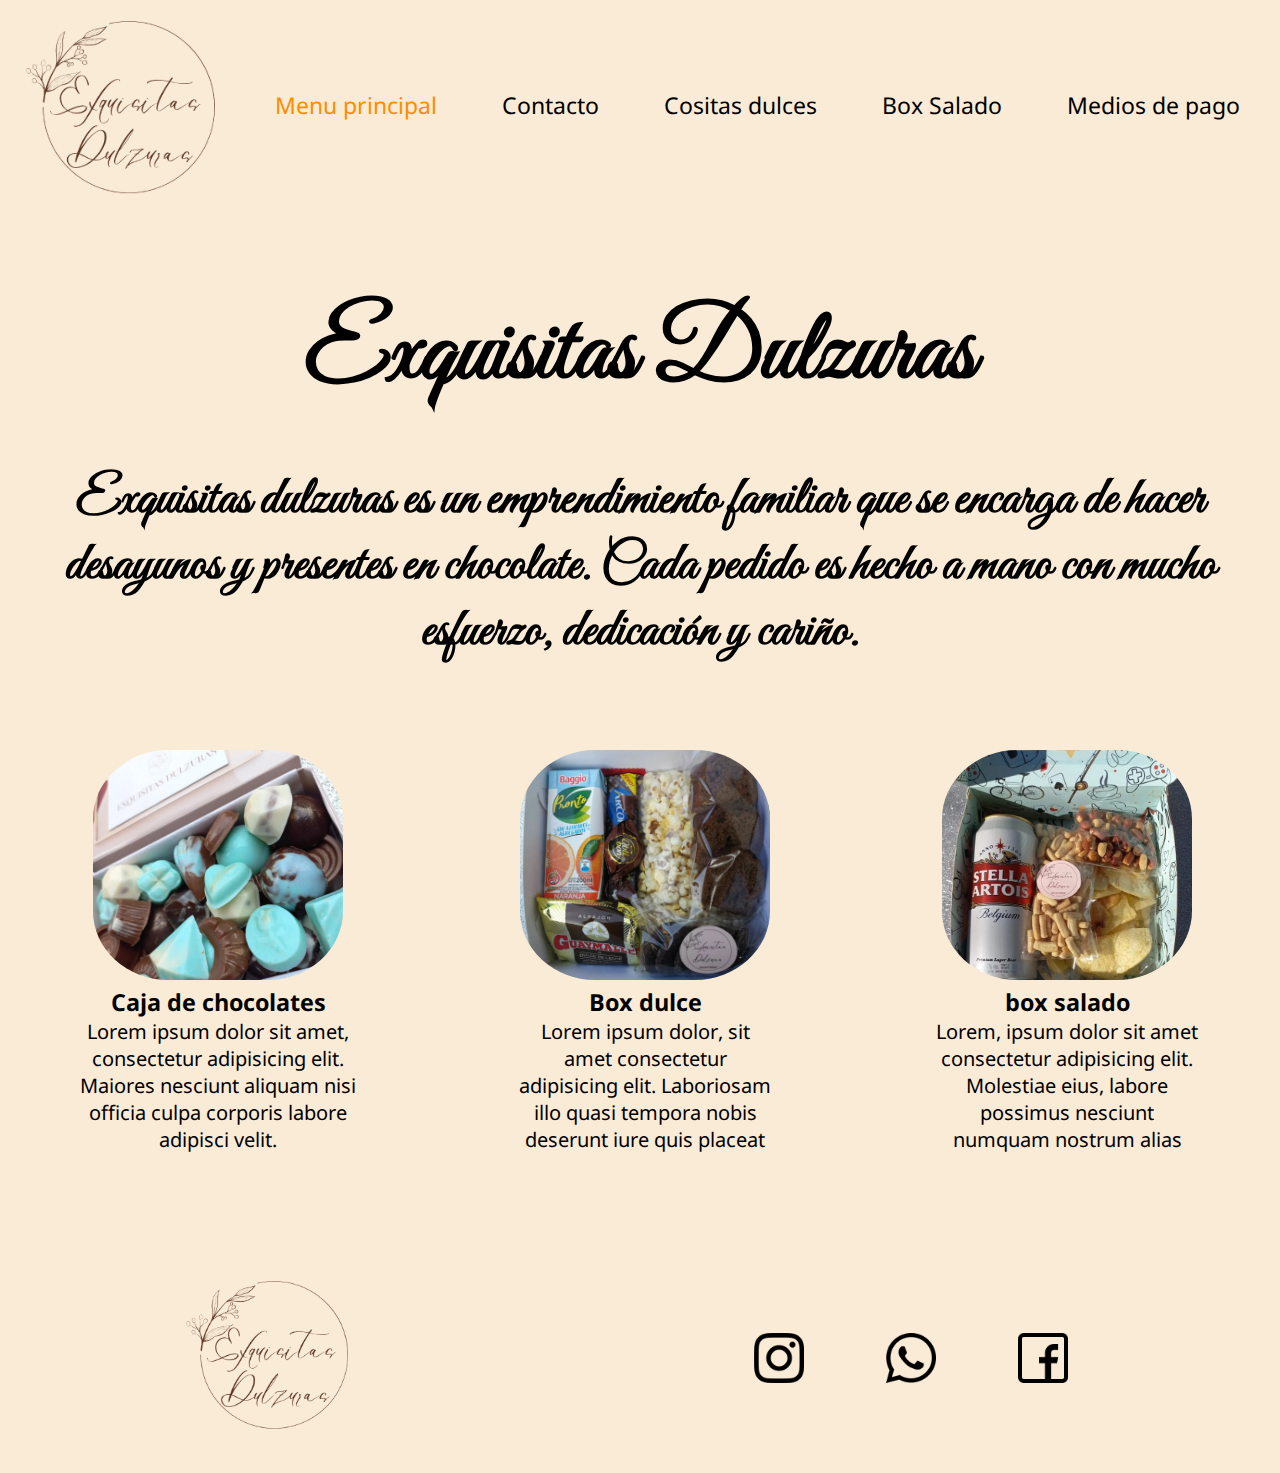
<file: index.html>
<!DOCTYPE html>
<html lang="en">
  <head>
    <meta charset="UTF-8" />
    <meta http-equiv="X-UA-Compatible" content="IE=edge" />
    <meta name="viewport" content="width=device-width, initial-scale=1.0" />
    <title>Exquisitas Dulzuras</title>
    <link rel="stylesheet" href="./styles/styles.css" />
    <link
      rel="shortcut icon"
      href="assets/img/favicon.png"
      type="image/x-icon"
    />
    <link
      href="https://cdn.jsdelivr.net/npm/bootstrap@5.2.2/dist/css/bootstrap.min.css"
      rel="stylesheet"
      integrity="sha384-Zenh87qX5JnK2Jl0vWa8Ck2rdkQ2Bzep5IDxbcnCeuOxjzrPF/et3URy9Bv1WTRi"
      crossorigin="anonymous"
    />
  </head>

  <body>
    <div class="gridContainer">
      <header>
        <nav>
          <img class="logo" src="./assets/img/logo-remove.png" />
          <ul class="nav justify-content-center">
            <li class="nav-item">
              <a class="nav-link active" aria-current="page" href="./index.html"
                >Menu principal</a
              >
            </li>
            <li class="nav-item">
              <a class="nav-link" href="./pages/page1.html">Contacto</a>
            </li>
            <li class="nav-item">
              <a class="nav-link" href="./pages/page2.html">Cositas dulces</a>
            </li>
            <li class="nav-item">
              <a class="nav-link" href="./pages/page3.html">Box Salado</a>
            </li>
            <li class="nav-item">
              <a class="nav-link" href="./pages/page4.html">Medios de pago</a>
            </li>
          </ul>
        </nav>
      </header>

      <main>
        <article>
          <h1>Exquisitas Dulzuras</h1>
          <h2>
            Exquisitas dulzuras es un emprendimiento familiar que se encarga de
            hacer desayunos y presentes en chocolate. Cada pedido es hecho a
            mano con mucho esfuerzo, dedicación y cariño.
          </h2>
        </article>
        <div class="muestra">
          <section>
            <img
              class="articulosImg"
              src="./assets/img/cajadechocolates 2.jpg"
              alt="caja de chocolates"
            />
            <h3>Caja de chocolates</h3>
            <p>
              Lorem ipsum dolor sit amet, consectetur adipisicing elit. Maiores
              nesciunt aliquam nisi officia culpa corporis labore adipisci
              velit.
            </p>
          </section>

          <section>
            <img
              class="articulosImg"
              src="./assets/img/boxdulce.jpg"
              alt="box dulce"
            />
            <h3>Box dulce</h3>
            <p>
              Lorem ipsum dolor, sit amet consectetur adipisicing elit.
              Laboriosam illo quasi tempora nobis deserunt iure quis placeat
            </p>
          </section>

          <section>
            <img
              class="articulosImg"
              src="./assets/img/boxsalado.jpg"
              alt="box salado"
            />
            <h3>box salado</h3>
            <p>
              Lorem, ipsum dolor sit amet consectetur adipisicing elit.
              Molestiae eius, labore possimus nesciunt numquam nostrum alias
            </p>
          </section>
        </div>
      </main>

      <footer>
        <img
          class="footerLogo"
          src="./assets/img/logo-remove.png"
          alt="Logo Exquisitas dulzuras"
        />

        <div class="redes">
          <a
            href="https://www.instagram.com/exquisitas_dulzuras/?hl=es"
            target="_blank"
            ><img class="redesA" src="./assets/img/instagram.png"
          /></a>

          <a
            href="https://web.whatsapp.com/send?phone=+541558344716"
            target="_blank"
          >
            <img class="redesA" src="./assets/img/whatsapp.png" />
          </a>

          <a
            href="https://www.facebook.com/profile.php?id=100075832089623"
            target="_blank"
          >
            <img class="redesA" src="./assets/img/facebook.png" />
          </a>
        </div>
      </footer>
    </div>
  </body>
</html>
</file>
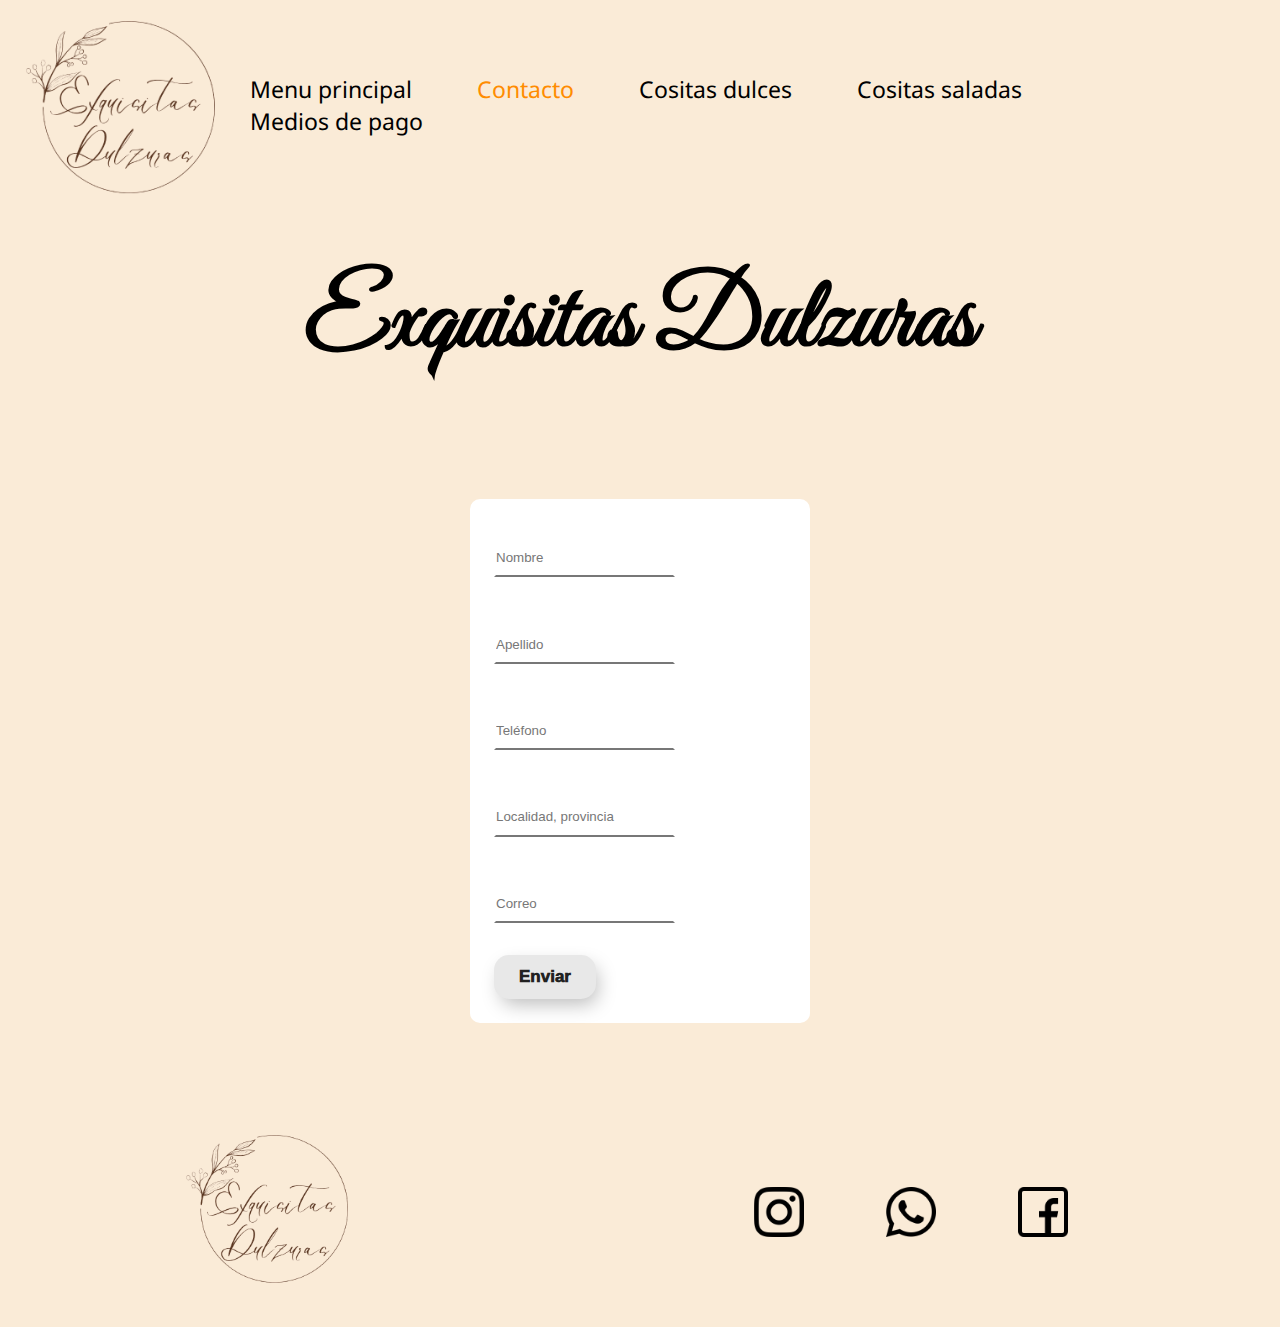
<file: pages/page1.html>
<!DOCTYPE html>
<html lang="en">
  <head>
    <meta charset="UTF-8" />
    <meta http-equiv="X-UA-Compatible" content="IE=edge" />
    <meta name="viewport" content="width=device-width, initial-scale=1.0" />
    <title>Contacto</title>
    <link rel="stylesheet" href="../styles/styles.css" />
    <link
      rel="shortcut icon"
      href="../assets/img/favicon.png"
      type="image/x-icon"
    />
  </head>

  <body>
    <header>
      <nav>
        <img class="logo" src="../assets/img/logo-remove.png" />
        <ul>
          <li><a class="navLink" href="../index.html">Menu principal</a></li>
          <li>
            <a class="navLink active" href="../pages/page1.html">Contacto</a>
          </li>
          <li>
            <a class="navLink" href="../pages/page2.html">Cositas dulces</a>
          </li>
          <li>
            <a class="navLink" href="../pages/page3.html">Cositas saladas</a>
          </li>
          <li>
            <a class="navLink" href="../pages/page4.html">Medios de pago</a>
          </li>
        </ul>
      </nav>
    </header>

    <main>
      <h1>Exquisitas Dulzuras</h1>
      <section class="contacto">
        <form>
          <input placeholder="Nombre" type="text" class="input" required="" />
          <input placeholder="Apellido" type="text" class="input" required="" />
          <input placeholder="Teléfono" type="text" class="input" required="" />
          <input
            placeholder="Localidad, provincia"
            type="text"
            class="input"
            required=""
          />
          <input placeholder="Correo" type="email" class="input" required="" />
          <button type="submit">Enviar</button>
        </form>
      </section>
    </main>

    <footer>
      <img
        class="footerLogo"
        src="../assets/img/logo-remove.png"
        alt="Logo Exquisitas dulzuras"
      />

      <div class="redes">
        <a
          href="https://www.instagram.com/exquisitas_dulzuras/?hl=es"
          target="_blank"
          ><img class="redesA" src="../assets/img/instagram.png"
        /></a>

        <a
          href="https://web.whatsapp.com/send?phone=+541558344716"
          target="_blank"
        >
          <img class="redesA" src="../assets/img/whatsapp.png" />
        </a>

        <a
          href="https://www.facebook.com/profile.php?id=100075832089623"
          target="_blank"
        >
          <img class="redesA" src="../assets/img/facebook.png" />
        </a>
      </div>
    </footer>
  </body>
</html>
</file>
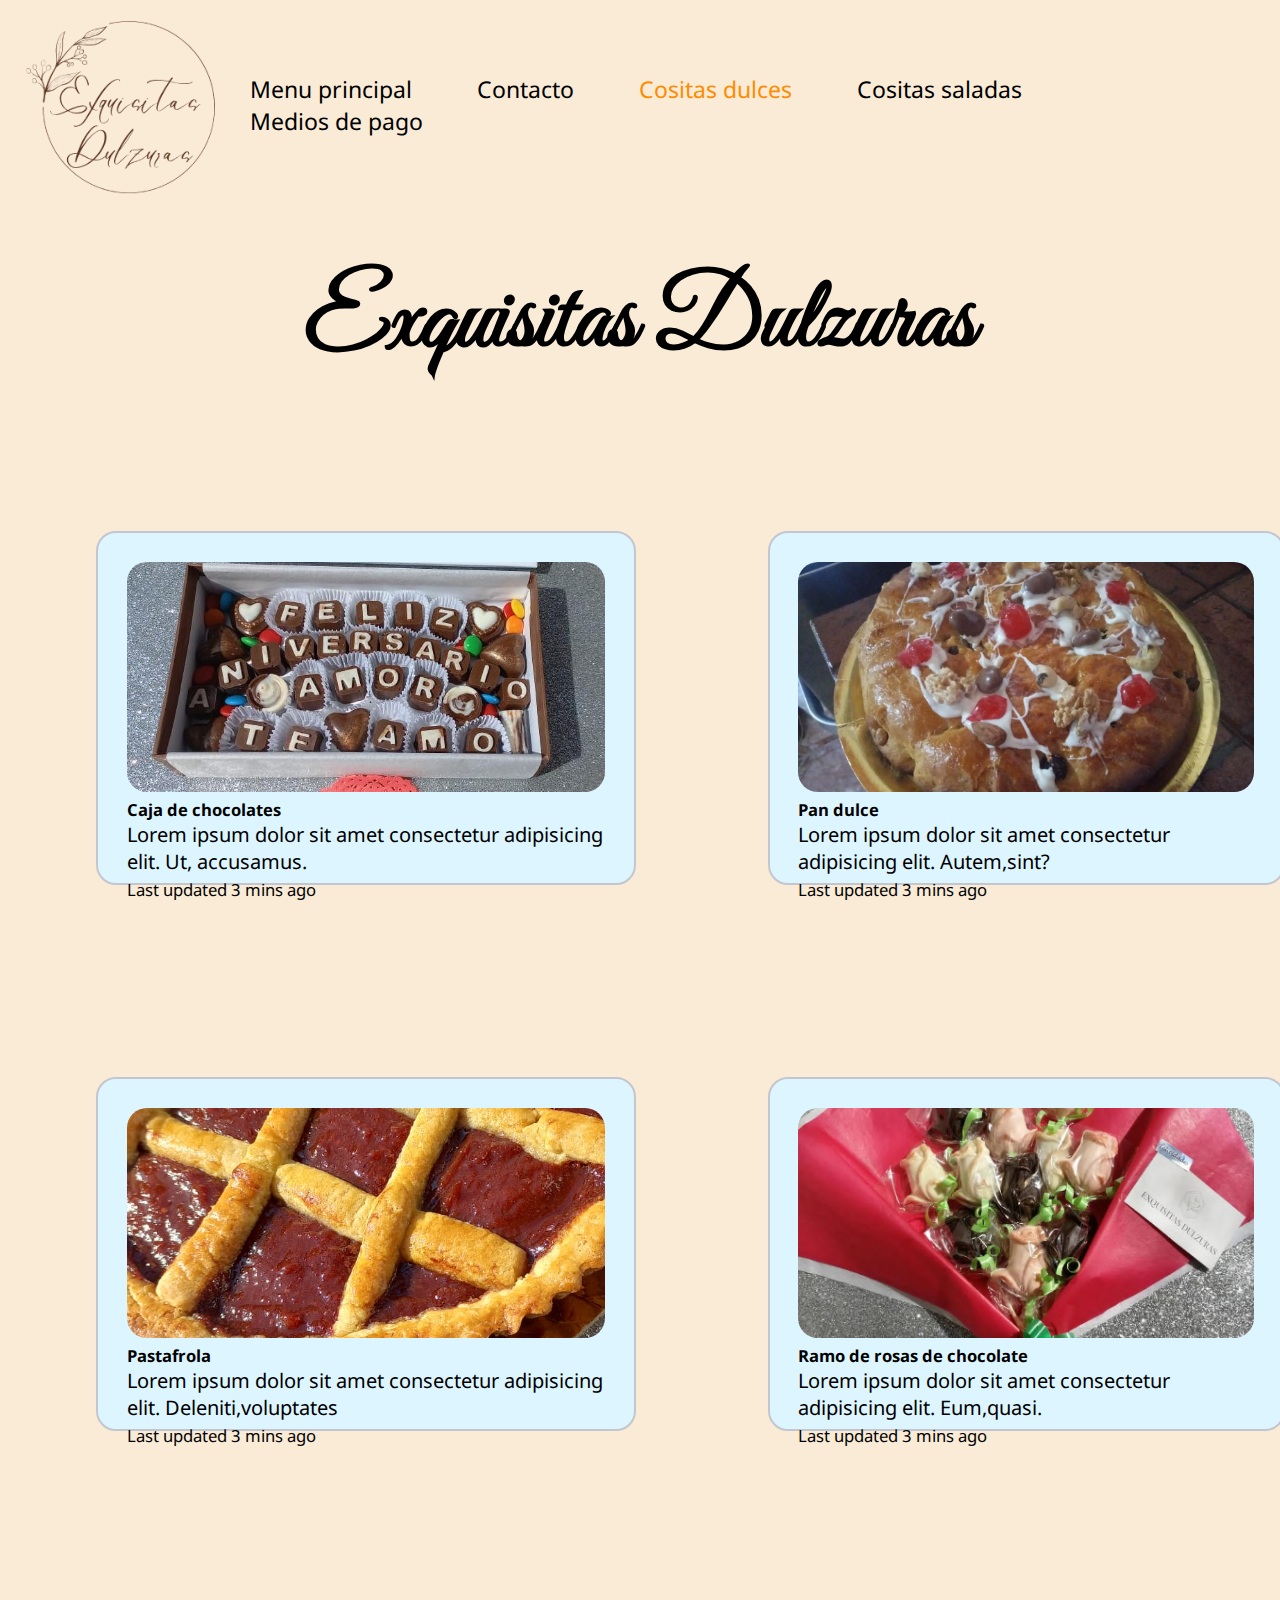
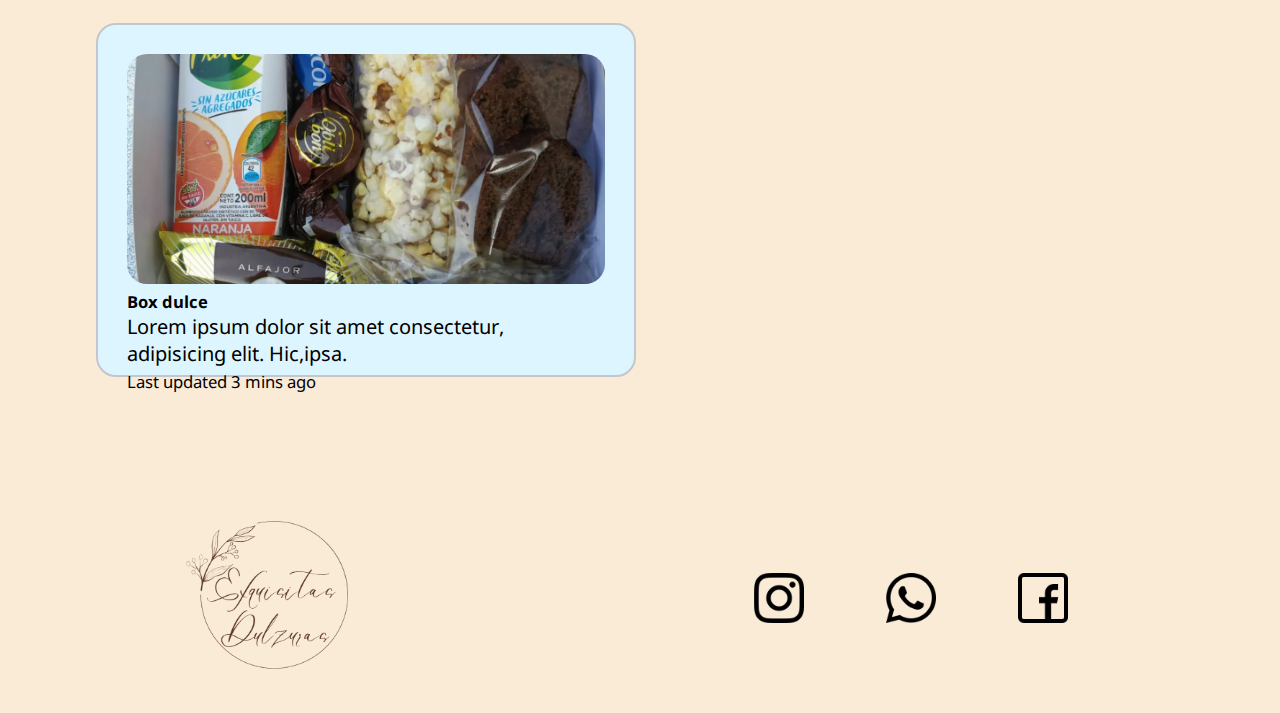
<file: pages/page2.html>
<!DOCTYPE html>
<html lang="en">
  <head>
    <meta charset="UTF-8" />
    <meta http-equiv="X-UA-Compatible" content="IE=edge" />
    <meta name="viewport" content="width=device-width, initial-scale=1.0" />
    <title>Cositas Dulces</title>
    <link rel="stylesheet" href="../styles/styles.css" />
    <link
      rel="shortcut icon"
      href="../assets/img/favicon.png"
      type="image/x-icon"
    />
    <link
      href="https://cdn.jsdelivr.net/npm/bootstrap@5.2.2/dist/css/bootstrap.min.css"
      rel="stylesheet"
      integrity="sha384-Zenh87qX5JnK2Jl0vWa8Ck2rdkQ2Bzep5IDxbcnCeuOxjzrPF/et3URy9Bv1WTRi"
      crossorigin="anonymous"
    />
  </head>

  <body>
    <header>
      <nav>
        <img class="logo" src="../assets/img/logo-remove.png" />
        <ul>
          <li><a class="navLink" href="../index.html">Menu principal</a></li>
          <li><a class="navLink" href="../pages/page1.html">Contacto</a></li>
          <li>
            <a class="navLink active" href="../pages/page2.html"
              >Cositas dulces</a
            >
          </li>
          <li>
            <a class="navLink" href="../pages/page3.html">Cositas saladas</a>
          </li>
          <li>
            <a class="navLink" href="../pages/page4.html">Medios de pago</a>
          </li>
        </ul>
      </nav>
    </header>

    <main>
      <h1>Exquisitas Dulzuras</h1>
      <div class="articulosDulce">
        <section>
          <div class="card mb-3" style="max-width: 540px">
            <div class="row g-0">
              <div class="col-md-4">
                <img
                  src="../assets/img/chocolatesderegalo.jpg"
                  class="img-fluid rounded-start"
                  alt="caja de chocolates"
                />
              </div>
              <div class="col-md-8">
                <div class="card-body">
                  <h5 class="card-title">Caja de chocolates</h5>
                  <p class="card-text">
                    Lorem ipsum dolor sit amet consectetur adipisicing elit. Ut,
                    accusamus.
                  </p>
                  <p class="card-text">
                    <small class="text-muted">Last updated 3 mins ago</small>
                  </p>
                </div>
              </div>
            </div>
          </div>
        </section>

        <section>
          <div class="card mb-3" style="max-width: 540px;">
  <div class="row g-0">
    <div class="col-md-4">
      <img src="../assets/img/pandulce.jpg" class="img-fluid rounded-start" alt="foto de pan dulce">
    </div>
    <div class="col-md-8">
      <div class="card-body">
        <h5 class="card-title">Pan dulce</h5>
        <p class="card-text">Lorem ipsum dolor sit amet consectetur adipisicing elit. Autem,sint?</p>
        <p class="card-text"><small class="text-muted">Last updated 3 mins ago</small></p>
      </div>
    </div>
  </div>
</div>
        </section>

        <section>
          <div class="">
          <div class="card mb-3" style="max-width: 540px;">
  <div class="row g-0">
    <div class="col-md-4">
      <img src="../assets/img/pastrafrola.jpg" class="img-fluid rounded-start" alt="imagen de pastafrola">
    </div>
    <div class="col-md-8">
      <div class="card-body">
        <h5 class="card-title">Pastafrola</h5>
        <p class="card-text">Lorem ipsum dolor sit amet consectetur adipisicing elit. Deleniti,voluptates</p>
        <p class="card-text"><small class="text-muted">Last updated 3 mins ago</small></p>
      </div>
    </div>
  </div>
</div>
        </section>

        <section>
          <div class="">
          <div class="card mb-3" style="max-width: 540px;">
  <div class="row g-0">
    <div class="col-md-4">
      <img src="../assets/img/rosasdechocolate.jpg" class="img-fluid rounded-start" alt="ramo de rosas de chocolate">
    </div>
    <div class="col-md-8">
      <div class="card-body">
        <h5 class="card-title">Ramo de rosas de chocolate</h5>
        <p class="card-text">Lorem ipsum dolor sit amet consectetur adipisicing elit. Eum,quasi.</p>
        <p class="card-text"><small class="text-muted">Last updated 3 mins ago</small></p>
      </div>
    </div>
  </div>
</div>
        </section>

        <section>
          <div class="">
      <div class="card mb-3" style="max-width: 540px;">
  <div class="row g-0">
    <div class="col-md-4">
      <img src="../assets/img/boxdulce.jpg" class="img-fluid rounded-start" alt="Box dulce">
    </div>
    <div class="col-md-8">
      <div class="card-body">
        <h5 class="card-title">Box dulce</h5>
        <p class="card-text">Lorem ipsum dolor sit amet consectetur, adipisicing elit. Hic,ipsa.</p>
        <p class="card-text"><small class="text-muted">Last updated 3 mins ago</small></p>
      </div>
    </div>
  </div>
      </div>
        </section>
    </main>

    <footer>
      <img
        class="footerLogo"
        src="../assets/img/logo-remove.png"
        alt="Logo Exquisitas dulzuras"
      />

      <div class="redes">
        <a
          href="https://www.instagram.com/exquisitas_dulzuras/?hl=es"
          target="_blank"
          ><img class="redesA" src="../assets/img/instagram.png"
        /></a>

        <a
          href="https://web.whatsapp.com/send?phone=+541558344716"
          target="_blank"
        >
          <img class="redesA" src="../assets/img/whatsapp.png" />
        </a>

        <a
          href="https://www.facebook.com/profile.php?id=100075832089623"
          target="_blank"
        >
          <img class="redesA" src="../assets/img/facebook.png" />
        </a>
      </div>
    </footer>
  </body>
</html>
</file>
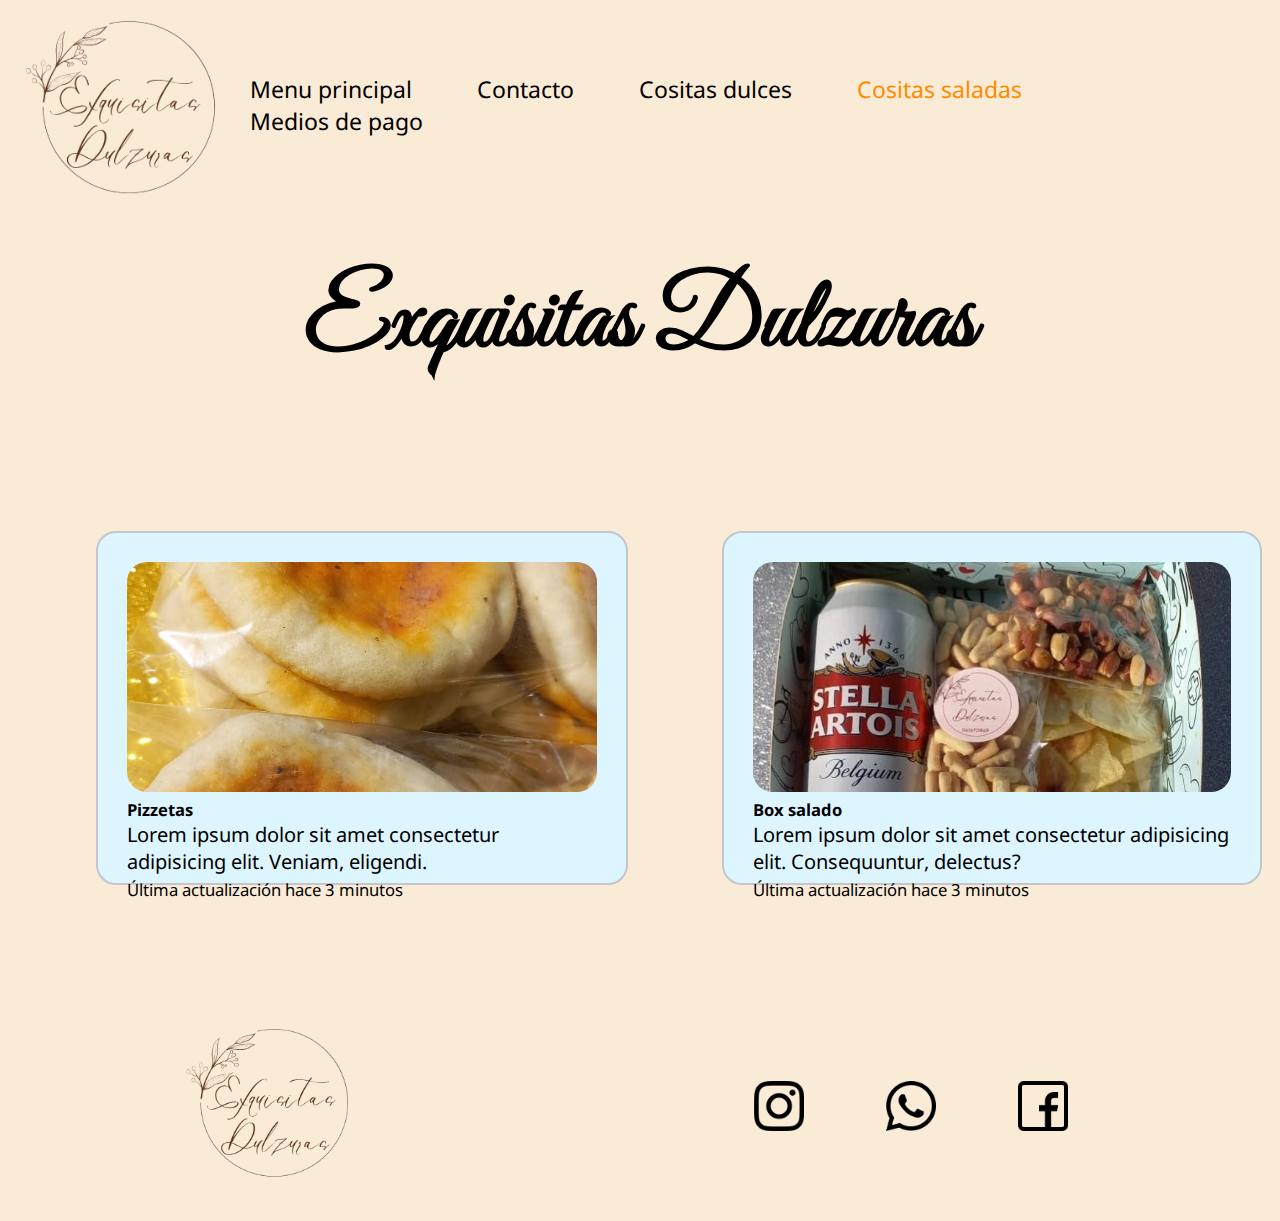
<file: pages/page3.html>
<!DOCTYPE html>
<html lang="en">
  <head>
    <meta charset="UTF-8" />
    <meta http-equiv="X-UA-Compatible" content="IE=edge" />
    <meta name="viewport" content="width=device-width, initial-scale=1.0" />
    <title>Cositas saladas</title>
        <link
      href="https://cdn.jsdelivr.net/npm/bootstrap@5.2.2/dist/css/bootstrap.min.css"
      rel="stylesheet"
      integrity="sha384-Zenh87qX5JnK2Jl0vWa8Ck2rdkQ2Bzep5IDxbcnCeuOxjzrPF/et3URy9Bv1WTRi"
      crossorigin="anonymous"
    />
    <link rel="stylesheet" href="../styles/styles.css" />
    <link
      rel="shortcut icon"
      href="../assets/img/favicon.png"
      type="image/x-icon"
    />
  </head>

  <body>
    <header>
      <nav>
        <img class="logo" src="../assets/img/logo-remove.png" />
        <ul>
          <li><a class="navLink" href="../index.html">Menu principal</a></li>
          <li><a class="navLink" href="../pages/page1.html">Contacto</a></li>
          <li>
            <a class="navLink" href="../pages/page2.html">Cositas dulces</a>
          </li>
          <li>
            <a class="navLink active" href="../pages/page3.html"
              >Cositas saladas</a
            >
          </li>
          <li>
            <a class="navLink" href="../pages/page4.html">Medios de pago</a>
          </li>
        </ul>
      </nav>
    </header>

    <main>
      <h1>Exquisitas Dulzuras</h1>
      <div class="articulosSalado">
        <section class="cardSalado">
          <div class="card mb-3" style="max-width: 540px">
            <div class="row g-0">
              <div class="col-md-4">
                <img
                  src="../assets/img/pizzetas.jpg"
                  class="img-fluid rounded-start"
                  alt="imagen de pizzetas"
                />
              </div>
              <div class="col-md-8">
                <div class="card-body">
                  <h5 class="card-title">Pizzetas</h5>
                  <p class="card-text">
                    Lorem ipsum dolor sit amet consectetur adipisicing elit.
                    Veniam, eligendi.
                  </p>
                  <p class="card-text">
                    <small class="text-muted"
                      >Última actualización hace 3 minutos</small
                    >
                  </p>
                </div>
              </div>
            </div>
          </div>
        </section>

        <section class="cardSalado">
      <div class="card mb-3" style="max-width: 540px">
        <div class="row g-0">
          <div class="col-md-4">
            <img
              src="../assets/img/boxsalado.jpg"
              class="img-fluid rounded-start"
              alt="box salado"
            />
          </div>
          <div class="col-md-8">
            <div class="card-body">
              <h5 class="card-title">Box salado</h5>
              <p class="card-text">
                Lorem ipsum dolor sit amet consectetur adipisicing elit. Consequuntur, delectus?
              </p>
              <p class="card-text">
                <small class="text-muted"
                  >Última actualización hace 3 minutos</small
                >
              </p>
            </div>
          </div>
        </div>
      </div>
    </main>

    <footer>
      <img
        class="footerLogo"
        src="../assets/img/logo-remove.png"
        alt="Logo Exquisitas dulzuras"
      />

      <div class="redes">
        <a
          href="https://www.instagram.com/exquisitas_dulzuras/?hl=es"
          target="_blank"
          ><img class="redesA" src="../assets/img/instagram.png"
        /></a>

        <a
          href="https://web.whatsapp.com/send?phone=+541558344716"
          target="_blank"
        >
          <img class="redesA" src="../assets/img/whatsapp.png" />
        </a>

        <a
          href="https://www.facebook.com/profile.php?id=100075832089623"
          target="_blank"
        >
          <img class="redesA" src="../assets/img/facebook.png" />
        </a>
      </div>
    </footer>
  </body>
</html>
</file>
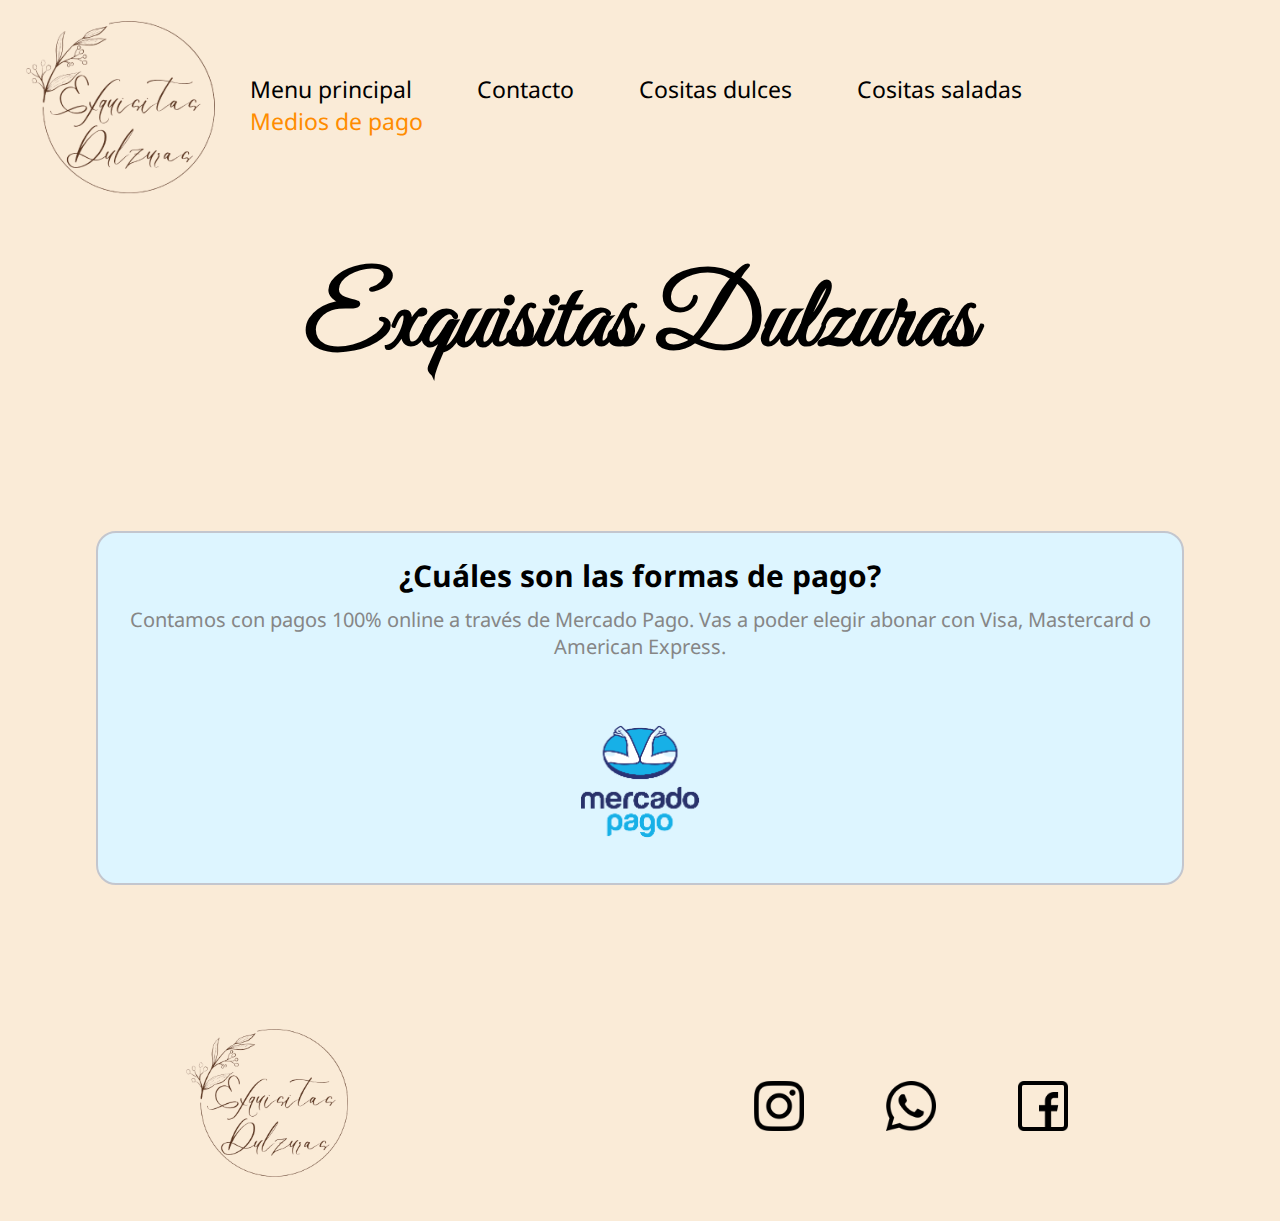
<file: pages/page4.html>
<!DOCTYPE html>
<html lang="en">
  <head>
    <meta charset="UTF-8" />
    <meta http-equiv="X-UA-Compatible" content="IE=edge" />
    <meta name="viewport" content="width=device-width, initial-scale=1.0" />
    <title>Medios de pago</title>
    <link rel="stylesheet" href="../styles/styles.css" />
    <link
      rel="shortcut icon"
      href="../assets/img/favicon.png"
      type="image/x-icon"
    />
  </head>

  <body>
    <header>
      <nav>
        <img class="logo" src="../assets/img/logo-remove.png" />
        <ul>
          <li><a class="navLink" href="../index.html">Menu principal</a></li>
          <li><a class="navLink" href="../pages/page1.html">Contacto</a></li>
          <li>
            <a class="navLink" href="../pages/page2.html">Cositas dulces</a>
          </li>
          <li>
            <a class="navLink" href="../pages/page3.html">Cositas saladas</a>
          </li>
          <li>
            <a class="navLink active" href="../pages/page4.html"
              >Medios de pago</a
            >
          </li>
        </ul>
      </nav>
    </header>

    <main>
      <h1>Exquisitas Dulzuras</h1>
      <div class="card">
        <section class="card-details">
          <p class="text-title">¿Cuáles son las formas de pago?</p>
          <p class="text-body">
            Contamos con pagos 100% online a través de Mercado Pago. Vas a poder
            elegir abonar con Visa, Mastercard o American Express.
          </p>
          <img
            class="logoPago"
            src="../assets/img/mercado-pago.png"
            alt="Logo de pago"
          />
        </section>
      </div>
    </main>

    <footer>
      <img
        class="footerLogo"
        src="../assets/img/logo-remove.png"
        alt="Logo Exquisitas dulzuras"
      />

      <div class="redes">
        <a
          href="https://www.instagram.com/exquisitas_dulzuras/?hl=es"
          target="_blank"
          ><img class="redesA" src="../assets/img/instagram.png"
        /></a>

        <a
          href="https://web.whatsapp.com/send?phone=+541558344716"
          target="_blank"
        >
          <img class="redesA" src="../assets/img/whatsapp.png" />
        </a>

        <a
          href="https://www.facebook.com/profile.php?id=100075832089623"
          target="_blank"
        >
          <img class="redesA" src="../assets/img/facebook.png" />
        </a>
      </div>
    </footer>
  </body>
</html>
</file>
<file: styles/styles.css>
@import url('https://fonts.googleapis.com/css2?family=Great+Vibes&display=swap');

@import url('https://fonts.googleapis.com/css2?family=Noto+Sans+Ethiopic:wght@300&display=swap');

*{
    padding:0px;
    margin:0px;
    box-sizing:border-box;
}

body{ 
    background-color: antiquewhite;
    font-family: 'Noto Sans Ethiopic', sans-serif;
    font-size: 20px;
}

header{
    width: 100%;
    display:flex;
    justify-content:space-around;
}

.logo {
    height:210px;
    padding-left: 20px;
}

h1{
    text-align:center;
    padding:50px 50px 50px 50px;
    display:block;
    font-size:100px;
    font-family:'Great Vibes', cursive;
}

nav{
    width: 100%;
    margin: auto;
    display: flex;
    align-items: center;
    justify-content: space-between;
}

nav ul li{
    list-style: none;
    display: inline-block;
    margin: 0 20px;
    position: relative;
    padding-right: 20px;
}

nav a{
    text-decoration:none;
    color: black;
    font-size: 23px;
}

.active{
    color: darkorange;
}

footer {
    width:100%;
    display:flex;
    flex-wrap:wrap;
    justify-content:space-around;
}

.footerLogo{
    width:180px;
    margin:30px;
    display:inline;
}

.redes {
    padding:20px;
    width:34%;
    display:flex;
    justify-content: space-around;
    margin-top: 5rem;
}

.redesA {
    width: 50px;
    margin: auto;
    height: 50px;
}

/* index*/

.gridContainer{
    display: grid;
    grid-template-columns: 150px auto 150px;
    grid-template-rows: auto auto auto auto auto;
}

.gridContainer header{
    grid-column: 1 / 4;
}

.gridContainer nav{
    grid-column: 1 / 4;
}

.gridContainer main{
    grid-column: 1 / 4;
}

.gridContainer article{
    font-family: 'Great Vibes', cursive;
    font-size: 35px;
    margin: 2rem 4rem 0 4rem;
    text-align: center;
    display: block;
}

.gridContainer section{
    grid-column: 2 / 3 ;
    text-align: center;
    align-items: center;
    padding: 2rem;
    margin: 3rem;
}

.muestra{
    display: flex;
}

.gridContainer footer{
    grid-column: 1 / 4;
}

.articulosImg {
    align-content: center;
    width: 250px;
    height: 230px;
    border-radius: 30%;
    object-fit: cover;
    margin-top: 5px;
}

/* pagina 1*/

.contacto{
    display:flex;
    justify-content:space-around;
    margin:auto;
}

form{
    display: block;
    width: 340px;
    padding: 24px;
    border-radius: 10px;
    margin: 5%;
    background-color: white;
}

.input {
    margin-top: 1rem;
    margin-bottom: 2rem;
    line-height: 28px;
    border: 2px solid transparent;
    border-bottom-color: #777;
    padding: .2rem 0;
    outline: none;
    background-color: transparent;
    color: #0d0c22;
    transition: .3s cubic-bezier(0.645, 0.045, 0.355, 1);
}

.input:focus,
input:hover {
    outline: none;
    padding: .2rem 1rem;
    border-radius: 1rem;
    border-color: #7a9cc6;
}

.input::placeholder {
    color: #777;
}

.input:focus::placeholder {
    opacity: 0;
    transition: opacity .3s;
}

button {
    display: block;
    padding: 12px 25px;
    border: unset;
    border-radius: 15px;
    color: #212121;
    z-index: 1;
    background: #e8e8e8;
    position: relative;
    font-weight: 1000;
    font-size: 17px;
    -webkit-box-shadow: 4px 8px 19px -3px rgba(0, 0, 0, 0.27);
    box-shadow: 4px 8px 19px -3px rgba(0, 0, 0, 0.27);
    transition: all 250ms;
    overflow: hidden;
}

button::before {
    content: "";
    position: absolute;
    top: 0;
    left: 0;
    height: 100%;
    width: 0;
    border-radius: 15px;
    background-color: #212121;
    z-index: -1;
    -webkit-box-shadow: 4px 8px 19px -3px rgba(0, 0, 0, 0.27);
    box-shadow: 4px 8px 19px -3px rgba(0, 0, 0, 0.27);
    transition: all 250ms
}

button:hover {
    color: #e8e8e8;
}

button:hover::before {
    width: 100%;
}

.imgRelleno {
    display: flex;
}

.imgProductos{
    width: 300px;
    height: 500px;
    border: 2px white solid;
    border-radius: 20px;
    margin-top: 5rem;
}

/*pagina 2*/

.articulosDulce{
    display: grid;
    grid-template-columns: auto auto;
}

.articulosDulce img{
    width: 100%;
    height: 230px;
    border-radius: 20px;
    object-fit: cover;
}

/*pagina 3*/

.articulosSalado{
    display: grid;
    grid-template-columns: auto auto;
}

.articulosSalado img{
    width: 100%;
    height: 230px;
    border-radius: 20px;
    object-fit: cover;
}

/*pag4*/

.card{
    margin: 6rem;
    width: 85%;
    height: 354px;
    border-radius: 20px;
    background: #ddf5ff;
    padding: 1.8rem;
    border: 2px solid #c3c6ce;
    transition: 0.5s ease-out;
    overflow: visible;
}

.card-details {
    padding-top: 2rem;
    color: black;
    height: 100%;
    gap: .5em;
    display: grid;
    place-content: center;
    text-align: center;
    justify-items: center;
}

.text-body {
    color: rgb(134, 134, 134);
}
/*Text*/
.text-title {
    font-size: 1.5em;
    font-weight: bold;
}
/*Hover*/
.card:hover {
    border-color: #008bf8;
    box-shadow: 0 4px 18px 0 rgba(0, 0, 0, 0.25);
}

.card:hover .card-button {
    transform: translate(-50%, 50%);
    opacity: 1;
}

.logoPago{
    width: 15rem;
}

@media only screen and (min-width:0px) and (max-width: 768px){
    .logo{
        width: 180px;
        height: 150px;
    }
    h1{
        font-size: 90px ;
    }
    h2{
        font-size: 45px;
    }
    .gridContainer{
        grid-template-columns: 50% 50% ;
        grid-template-rows: 300px auto auto auto auto;
    }
    .muestra{
        display:inline;
    }
    nav{
        width: 100%;
        display: block;
    }
    nav ul li{
    margin: 0;
    }
    nav ul li a{
    padding: 0%;
    display: block;
    font-size: 19px;
    }
    .articulosDulce{
        grid-template-columns: 50% ;
        grid-template-rows: auto auto auto auto;
        justify-content: center;
    }
}

@media only screen and (min-width:768px) and (max-width: 1024px){
    nav{
        justify-content: center;
    }
    nav ul li a {
        padding: 0%;
        font-size: 27px;
        display: block;
    }
    h1{
        font-size: 95px;
        text-align: center;
    }
    article h2 {
        font-size: 50px;
    }
    section h3{
        font-size: 28px;
    }
    section p{
        font-size: 24px;
    }
    .cardDulce h2{
    font-size: 32px;
    }
}
</file>
